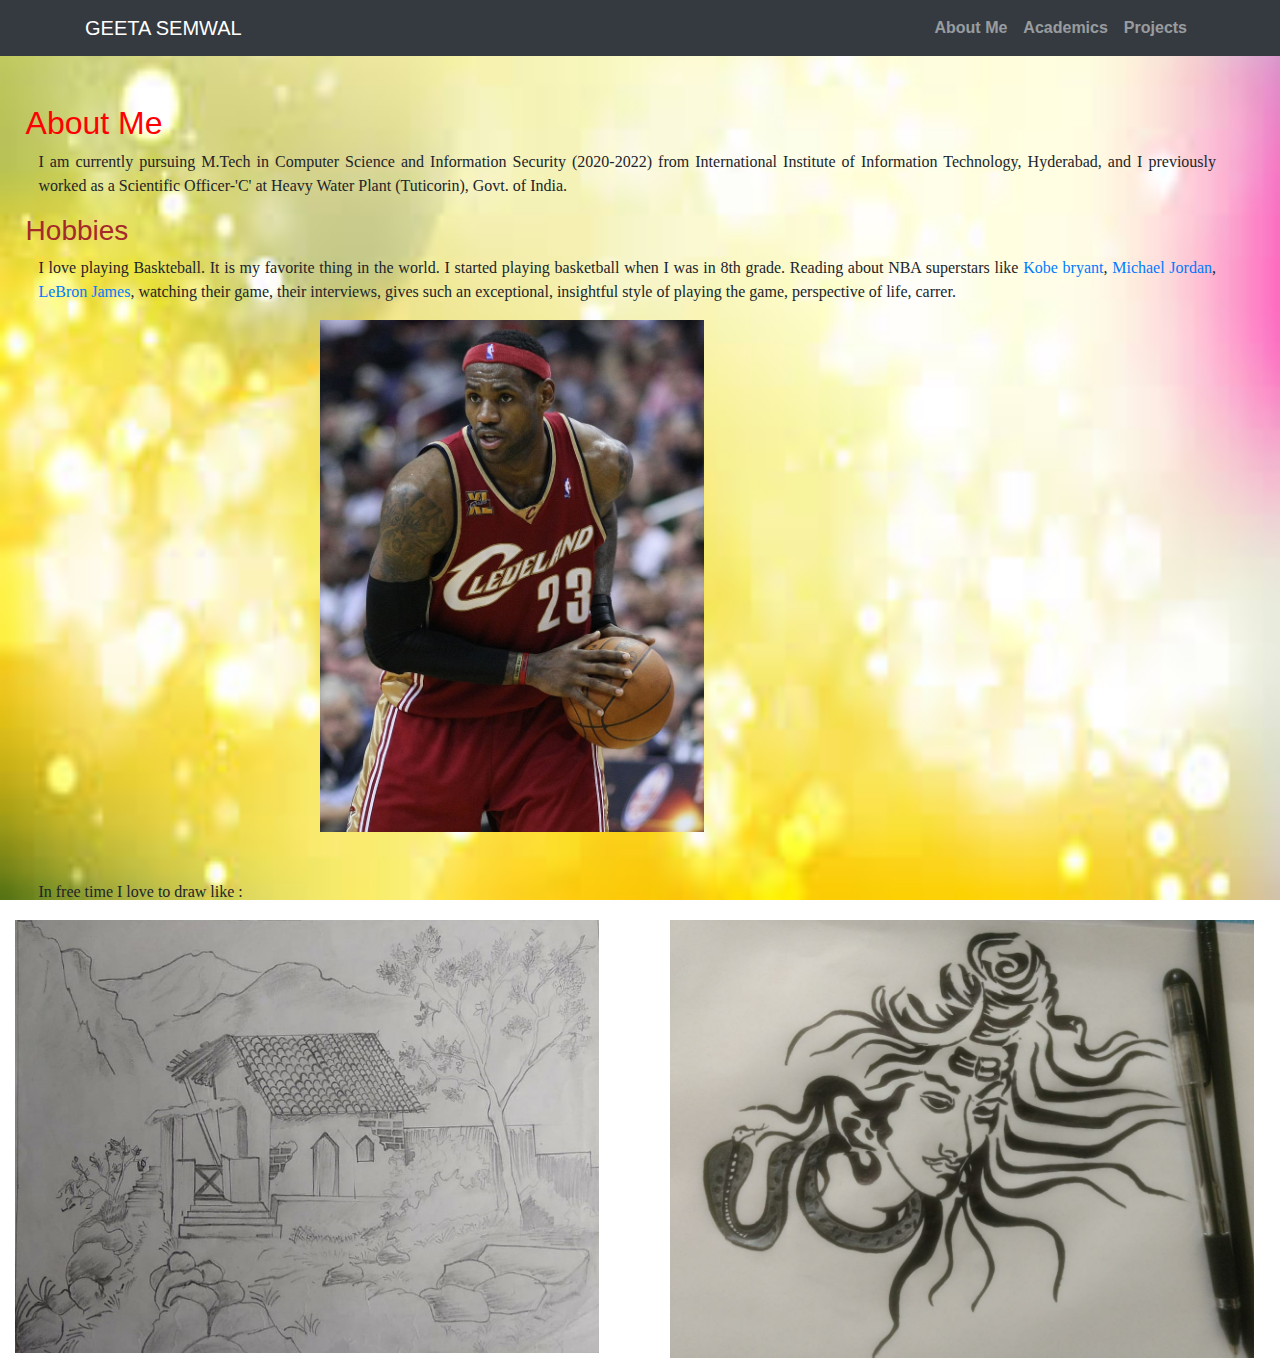
<file: index.html>
<!DOCTYPE html>
<html lang="en">
<head>

  <title>My Website</title>
  <script src="https://ajax.googleapis.com/ajax/libs/jquery/3.5.1/jquery.min.js"></script>
  <script src="Script.js"></script>

  <link rel="stylesheet" href="style.css">

  <meta charset="utf-8">
  <meta name="viewport" content="width=device-width, initial-scale=1">

  <link rel="stylesheet" href="https://stackpath.bootstrapcdn.com/bootstrap/4.5.2/css/bootstrap.min.css" integrity="sha384-JcKb8q3iqJ61gNV9KGb8thSsNjpSL0n8PARn9HuZOnIxN0hoP+VmmDGMN5t9UJ0Z" crossorigin="anonymous"> 
</head>

<body>

  <nav class="navbar navbar-expand-sm navbar-dark bg-dark ml-auto">

    <div class="container">

        <button type="button" class="navbar-toggler" data-toggle="collapse" data-target="#menu">

             <span class="navbar-toggler-icon"></span>

        </button>
        <div class="collapse navbar-collapse" id="menu">

          <a href="" class="navbar-brand"> GEETA SEMWAL</a>

          <ul class="navbar-nav ml-auto">
              <li class="nav-item">
                  <a href="index.html" class="nav-link"><strong> About Me</strong> </a>
              </li>
               <li class="nav-item">
                  <a href="Academics.html" class="nav-link"><strong>  Academics </strong></a>
               </li>
               <li class="nav-item">
                 <a href="Projects.html" class="nav-link"><strong> Projects</strong> </a>
               </li>

           </ul>
        </div>
   </div>
  </nav>

      <br>
      <br>

      <h2>About Me</h2> 

      <p>  I am currently pursuing M.Tech in Computer Science and Information Security (2020-2022) from International Institute of 
           Information Technology, Hyderabad, and I previously worked as a Scientific Officer-'C' at Heavy Water Plant (Tuticorin), Govt. of India.
      </p>
    
      <h3> Hobbies</h3>    
           <p> I love playing Baskteball. It is my favorite thing in the world. I started playing basketball when I was in 8th grade.
               Reading about NBA superstars like
                <a href="https://en.wikipedia.org/wiki/Kobe_Bryant">Kobe bryant</a>,
                <a href="https://en.wikipedia.org/wiki/Michael_Jordan">Michael Jordan</a>, 
                <a href="https://en.wikipedia.org/wiki/LeBron_James"> LeBron James</a>,
                watching their game, their interviews, gives such an exceptional, insightful style of playing the game, perspective of life, carrer.
           </p>

        <div class="rows">            
               <div class="cols"> <img src="lebron.jpg" alt="lebron" style="width:60%"></div>
        </div>

        <br>
        <br>

        <p> In free time I love to draw like : </p>

        <div class="row">
           <div class="column"> <img src="scene.jpg" alt="scene" style="width:95%">  </div>
           <div class="column"> <img src="lordShiva.jpg" alt="lordShiva" style="width:95%"> </div>
        </div>
</body>
</html>
</file>
<file: style.css>
html, body, div, span, applet, object, iframe, h1, h2, h3, h4, h5, h6, p, blockquote, pre, a, abbr, acronym, address, big, cite, code, del, dfn, em, font, img, ins, kbd, q, s, samp, small, strike, strong, sub, sup, tt, var, b, u, i, center, dl, dt, dd, ol, ul, li, fieldset, form, label, legend, caption {
    margin: 0;
    padding: 0;
    border: 0;
    outline: 0;
    font-size: 100%;
    vertical-align: baseline;
    background: transparent;
}

body 
{
  background-color: lightblue;
  background-image: url('images.jpg');
  background-repeat: no-repeat;
  background-attachment: fixed;
  background-size:100% 100%;
}
center {
  display: block;
  margin-left: auto;
  margin-right: auto;
  width: 50%;
}

h1 
{
  color: blue;
    margin-left: 10%;
}
h2
{
  color: red;
    margin-left: 2%;
}
h3
{
  color: brown;
    margin-left: 2%;
    font-size: 1.5em;
}
p 
{
  font-family: verdana;
  margin-right: 5%;
  margin-left: 5%;
  text-align: justify;
  margin-left: 3%;
   font-size: 1em;
}

.div1 {
  border: 5px outset brown;
  padding: 2%;
  margin-top: 3%; 
  background-color: lightgreen;    
  text-align: left;
}
.div2{
   padding: 2%;
  margin-top: 3%;  
  background-color: lightgreen;    
  text-align: left;
}
.pag3{
   padding: 2%;   
  text-align: left;
  margin-left: 3%;

}

* { box-sizing: border-box; }

.column {
  float: center;
  width:50%;
  padding-left: 30px;
  padding-right: 10px
}

.row::after {
  content: "";
  clear: both;
  display: table;
}

* {
  box-sizing: border-box;
}

.cols {
   float: center;
  margin-left: auto;
  margin-right: auto;
  width: 50%;

  
}

.rows::after {
  content: "";
  clear: both;
  display: table;
}
#tSkill, #Skill, #Ach, #inAch, #Edu, #inEdu 
{
    padding: 5px;
  text-align: left;
  background-color: lightblue;
  border: solid 1px #c3c3c3;
  
}

#tSkill, #inAch, #inEdu 
{
  display: none;
  background-color: lightgreen;
}
</file>
